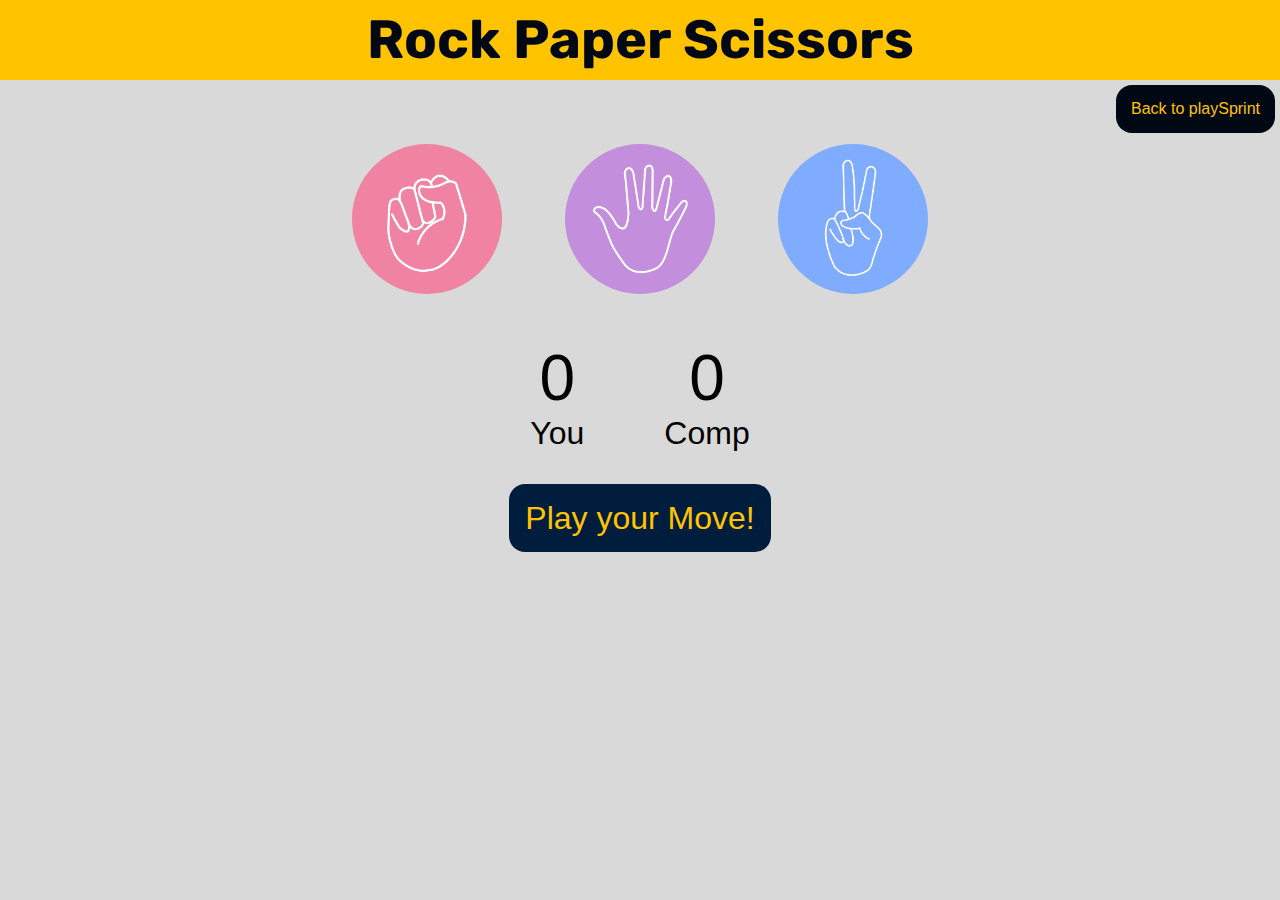
<file: HTML/Rock_Paper_Scissor.html>
<!DOCTYPE html>
<html lang="en">

<head>
    <meta charset="UTF-8" />
    <meta name="viewport" content="width=device-width, initial-scale=1.0" />

    <link rel="preconnect" href="https://fonts.googleapis.com" />
    <link rel="preconnect" href="https://fonts.gstatic.com" crossorigin />
    <link href="https://fonts.googleapis.com/css2?family=Rubik:wght@800&display=swap" rel="stylesheet" />

    <link rel="icon" href="../images/logo.jpeg" />
    <link rel="stylesheet" href="../CSS/Rock_Paper_Scissor.css" />
    <title>Rock-Paper-Scissor</title>
</head>

<body>
    <h1>Rock Paper Scissors</h1>
    <a href="../index.html">
        <button class="back">Back to playSprint</button></a>
    <div class="option">
        <div class="choice" id="rock">
            <img src="../images/rock.png" />
        </div>
        <div class="choice" id="paper">
            <img src="../images/paper.png" />
        </div>
        <div class="choice" id="scissor">
            <img src="../images/scissors.png" />
        </div>
    </div>

    <div class="score-board">
        <div class="score">
            <p id="user-score">0</p>
            <p>You</p>
        </div>
        <div class="score">
            <p id="comp-score">0</p>
            <p>Comp</p>
        </div>
    </div>

    <div class="msg-container">
        <p id="msg">Play your Move!</p>
    </div>
    <script src="../JSCRIPT/Rock_Paper_Scissor.js"></script>
</body>

</html>
</file>
<file: CSS/Rock_Paper_Scissor.css>
:root{
    --background: #d9d9d9;
    --color: #ffc300;
    --accent: #000814;
    --shade: #001d3d;
}
*{
    padding: 0;
    margin: 0;   
    box-sizing: border-box;
    text-align: center;
    font-family: 'Lato', sans-serif;
}
body{
    background-color:var(--background); 
}
h1{
    background-color: var(--color);
    color:var(--accent);
    font-size: 6vmin;
    font-family: 'Rubik', sans-serif;
    height: 5rem;
    line-height: 5rem;
}
.option{
    display: flex;
    align-items: center;
    justify-content: center;
    gap:3rem;
    margin-top: 4rem;
}
.choice{
    height: 165px;
    width: 165px;
}
img:hover{
    cursor:pointer;
    transform: scale(1.05,1.05);
    box-shadow: 0px 0px 15px 2px rgb(158, 167, 173) ;
}
img{
    height: 150px;
    width: 150px;
    object-fit: cover;
    border-radius: 50%;
    transition: all 0.5s ease-in-out;
}
.score-board{
    display: flex;
    justify-content: center;
    align-items: center;
    font-size: 2rem;
    margin-top: 2rem;
    gap: 5rem;
}
#user-score, #comp-score{
    font-size: 4rem;
}
.msg-container{
    margin-top: 3rem;
}
#msg{
    background-color: var(--shade);
    color: var(--color);
    font-size: 2rem;
    margin-top:5rem;
    display: inline;
    padding: 1rem;
    border-radius: 1rem;
}
.back{
    all: unset;
    position:fixed;
    top:85px;
    right:5px;
    background-color: var(--accent);
    color: var(--color);
    padding: 15px;
    border-radius: 1rem;
    font-size: 1rem;
}
@media  screen and (max-width:500px) {
    .option{
        display: flex;
        flex-direction: column;
    }
    #msg, .back {
    font-size: 1rem;
    }
}
</file>
